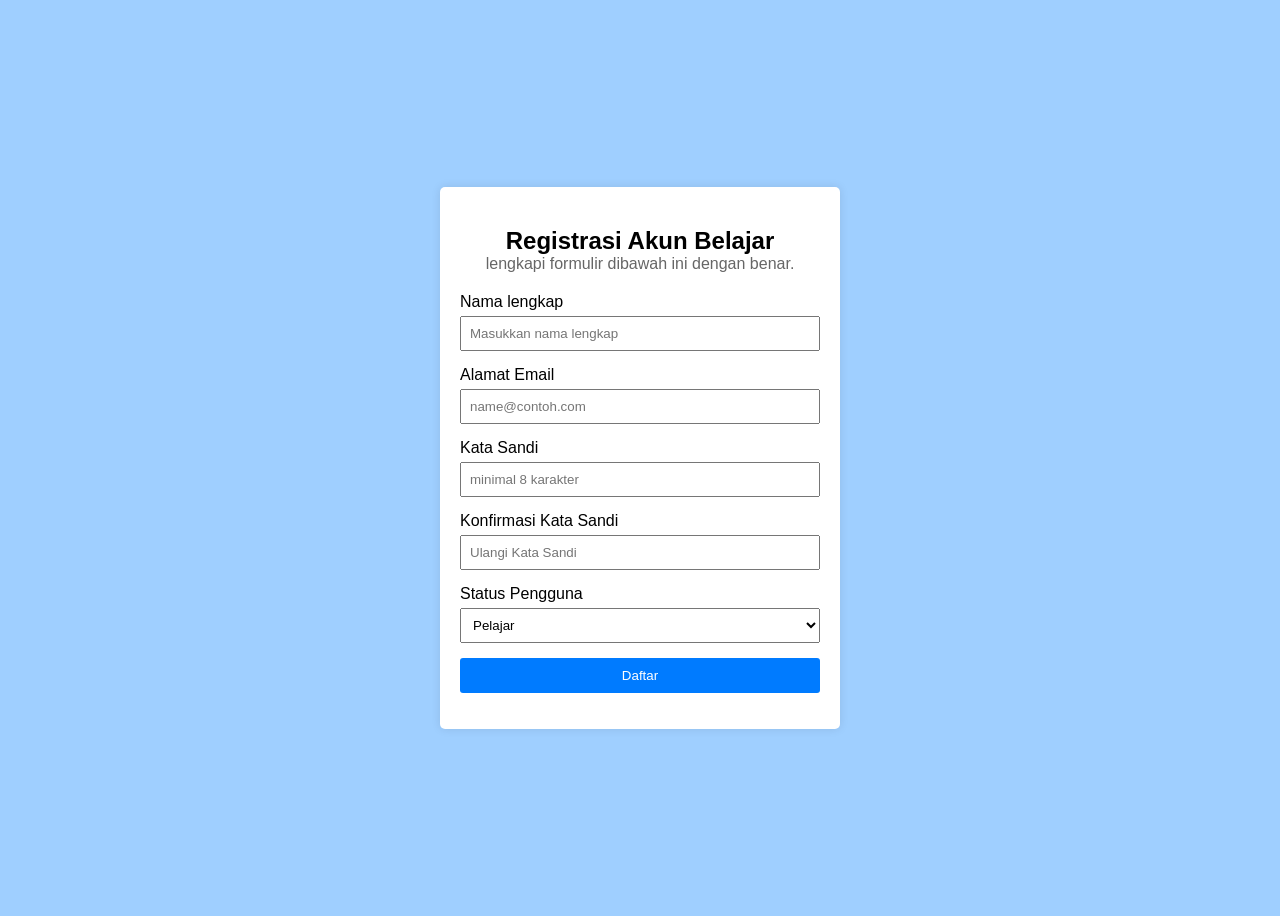
<file: index.html>
<html>
    <head><link rel="stylesheet" href="style2.css">
        <title>Formulir Registrasi</title>
    </head>
    <body>
    <div class="form-container">
        <div class="form-header">
          <h2>Registrasi Akun Belajar</h2>
          <p>lengkapi formulir dibawah ini dengan benar.</p>
        </div>
        <form>
            <div class="text">
            <label>Nama lengkap</label>
            <input type="text" id="Nama Lengkaap" placeholder="Masukkan nama lengkap">
            </div>
            <div class="email">
            <label>Alamat Email</label>
            <input type="email" id="email" placeholder="name@contoh.com">
            </div>
            <div class="password">
            <label>Kata Sandi</label>
            <input  type="password" id="Kata Sandi" placeholder="minimal 8 karakter">
            </div>
            <div class="password">
            <label>Konfirmasi Kata Sandi</label>
            <input type="password" id="Konfirmasi Kata Sandi" placeholder="Ulangi Kata Sandi">
            </div>
            <div class="select">
                <label>Status Pengguna</label>
                <select id ="Status Pengguna" placeholder="Pilih Status Pengguna">
                    <option value="pelajar">Pelajar</option>
                    <option value="mahasiswa">Mahasiswa</option>
                    <option value="umum">Umum</option>
                </select>
            </div>
            <div>
                <button type="submit">Daftar</button>
            </div>
        </form>
    </div>  
    </body>
</html>
</file>
<file: style2.css>
body {
    display: flex;
    justify-content: center;
    align-items: center;
    min-height: 100vh;
    background-color: #9fcfff;
    font-family: Arial, segoe-ui, sans-serif;
}
.form-container {
    background-color: #fff;
    padding: 20px;
    width: 360px;
    border-radius: 5px;
    box-shadow: 0 0 10px rgba(0, 0, 0, 0.1);
}
.form-header {
    text-align: center;
    margin-bottom: 20px;
}
.form-header h2 {
   margin-bottom: 0px;
}
.form-header p {
    margin-top: 0px;
    color: #666;
}
.text {
    margin-bottom: 15px;
}
.email {
    margin-bottom: 15px;
}
.password {
    margin-bottom: 15px;
}
.select {
    margin-bottom: 15px;
}
label {
    display: block;
    margin-bottom: 5px;
}
input,select {
    width: 100%;
    padding: 8px;
    box-sizing: border-box;
}
button {
    width: 100%;
    padding: 10px;
    background-color: #007bff;
    color: #fff;
    border: none;
    border-radius: 3px;
}
</file>
